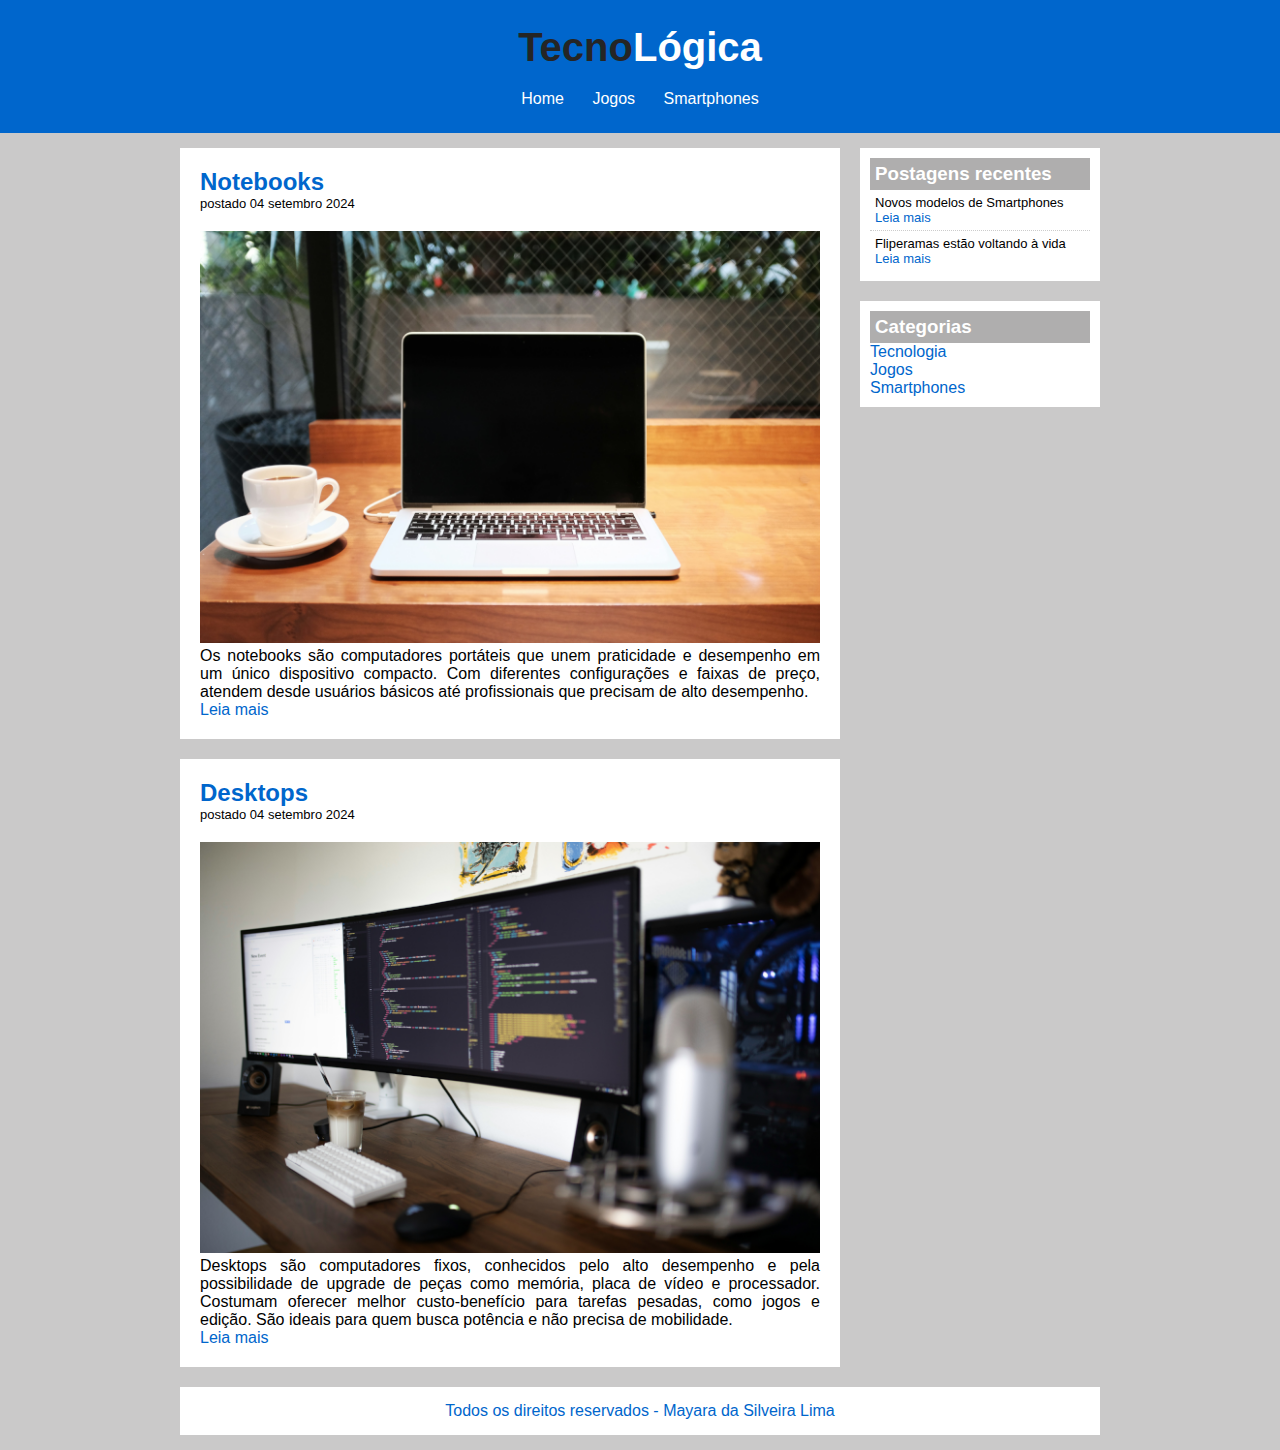
<file: index.html>
<!DOCTYPE html>
<html lang="pt-br">

<head>
    <meta charset="UTF-8">
    <meta name="viewport" content="width=device-width, initial-scale=1.0">
    <title>TecnoLógica - Tudo sobre tecnologia</title>

    <link rel="stylesheet" href="css/style.css">
</head>

<body>

    <div id="header">

        <div id="logo">
            <h1>Tecno<span class="white">Lógica</span></h1>
        </div>
    
        <div id="menu">
            <a href="index.html">Home</a>
            <a href="jogos.html" target="_blank">Jogos</a>
            <a href="smartphones.html" target="_blank">Smartphones</a>
        </div>

    </div>

    <div id="content">

        <div id="posts">

            <!-- abertura postagem -->
            <div class="post">
                <h2>Notebooks</h2>
                <span class="data-post">postado 04 setembro 2024</span>
                <img class="img-post" src="imagens/tecnologia01.png">
                <p>
                    Os notebooks são computadores portáteis que unem praticidade e desempenho em um único dispositivo compacto.
                    Com diferentes configurações e faixas de preço, atendem desde usuários básicos até profissionais que precisam de alto desempenho.
                </p>
                <a href="notebooks.html">Leia mais</a>
            </div>
            <!--fechamento postagem -->

             <!-- abertura postagem -->
            <div class="post">
                <h2>Desktops</h2>
                <span class="data-post">postado 04 setembro 2024</span>
                <img class="img-post" src="imagens/tecnologia02.png">
                <p>
                    Desktops são computadores fixos, conhecidos pelo alto desempenho e pela possibilidade de upgrade de peças como memória, placa de vídeo e processador. Costumam oferecer melhor custo-benefício para tarefas pesadas, como jogos e edição. São ideais para quem busca potência e não precisa de mobilidade.
                </p>
                <a href="">Leia mais</a>
            </div>
            <!--fechamento postagem -->

        </div>
    
        <div id="right-side">

            <div class="content-right">
                <h3>Postagens recentes</h3>

                <div class="post-right">
                    <p>Novos modelos de Smartphones</p>
                    <a href="smartphones.html">Leia mais</a>
                </div>

                <div class="post-right" style="border-bottom: none;">
                    <p>Fliperamas estão voltando à vida</p>
                    <a href="jogos.html">Leia mais</a>
                </div>

            </div>

            <div class="content-right">
                <h3>Categorias</h3>

                <a href="index.html">Tecnologia</a><br>
                <a href="jogos.html" target="_blank">Jogos</a><br>
                <a href="smartphones.html" target="_blank">Smartphones</a><br>
                
            </div>

        </div>

        <div id="footer">
            Todos os direitos reservados - Mayara da Silveira Lima
        </div>

    </div>
</body>

</html>
</file>
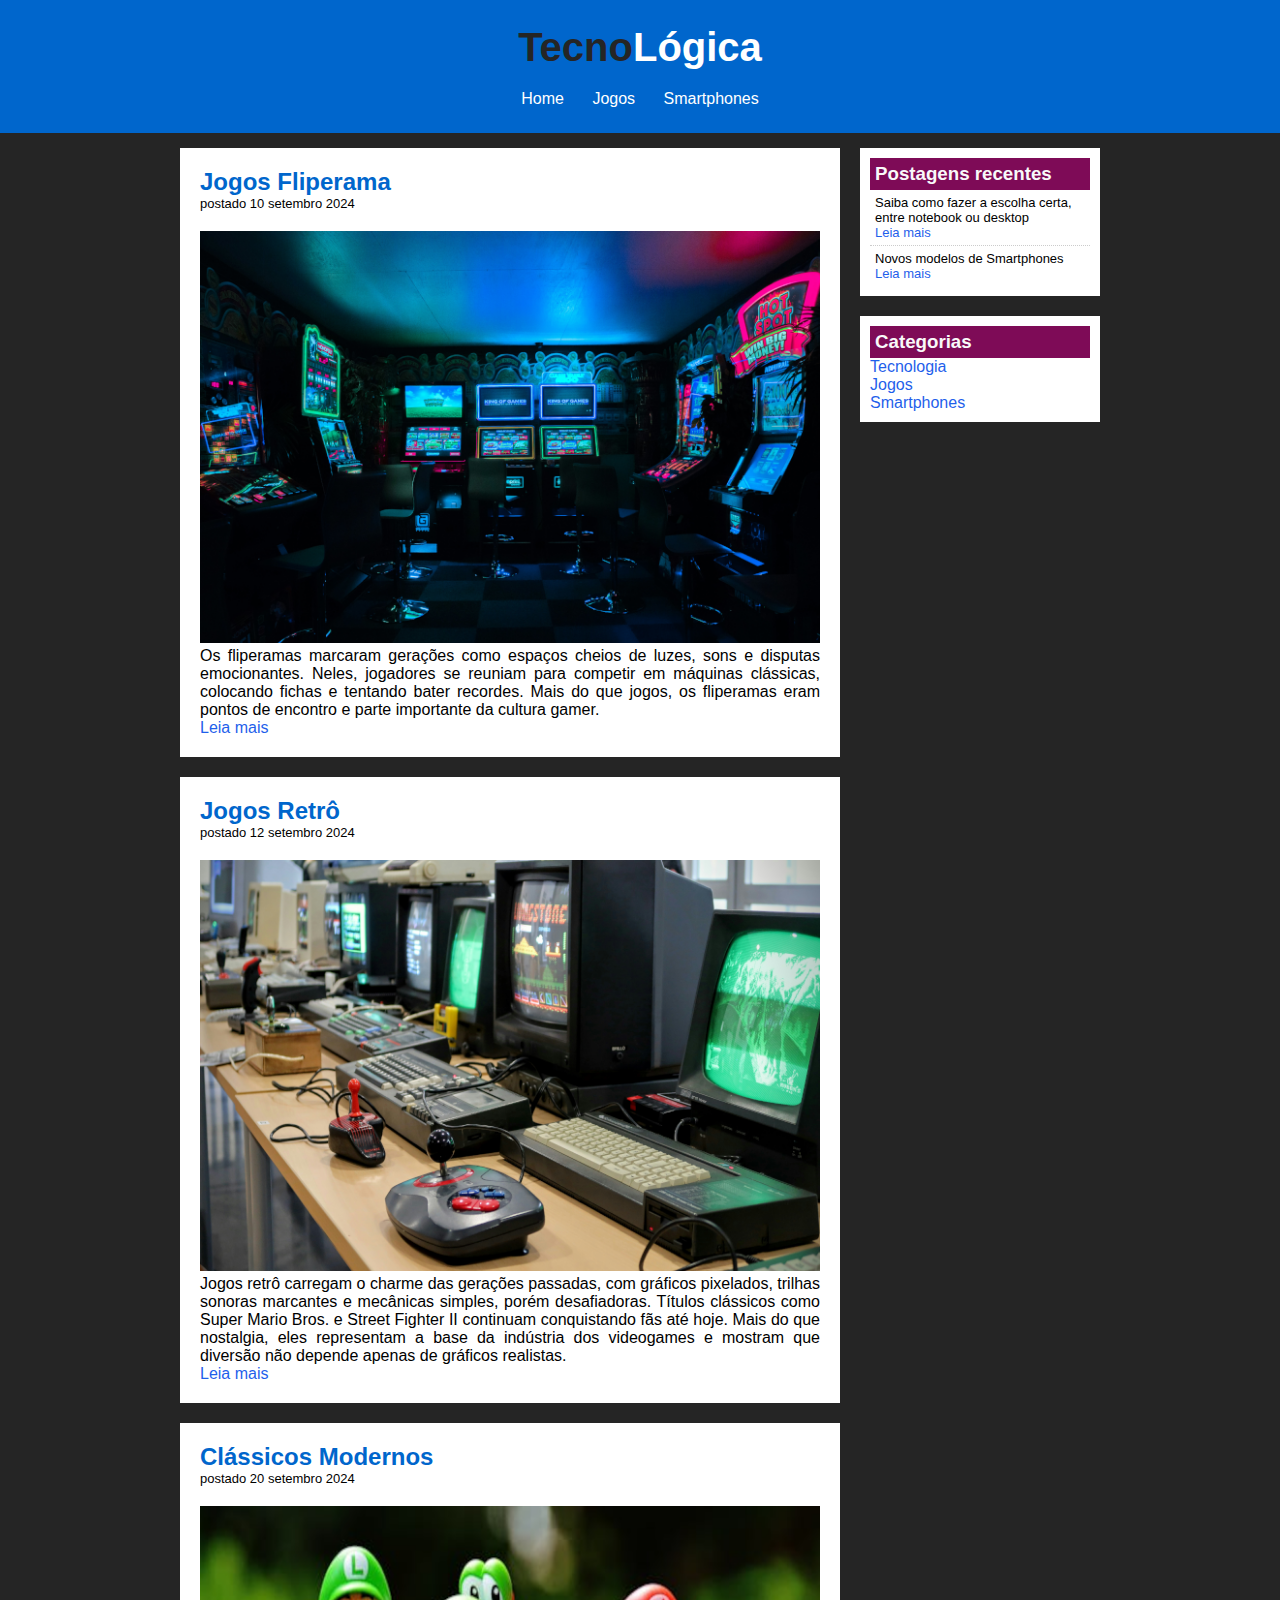
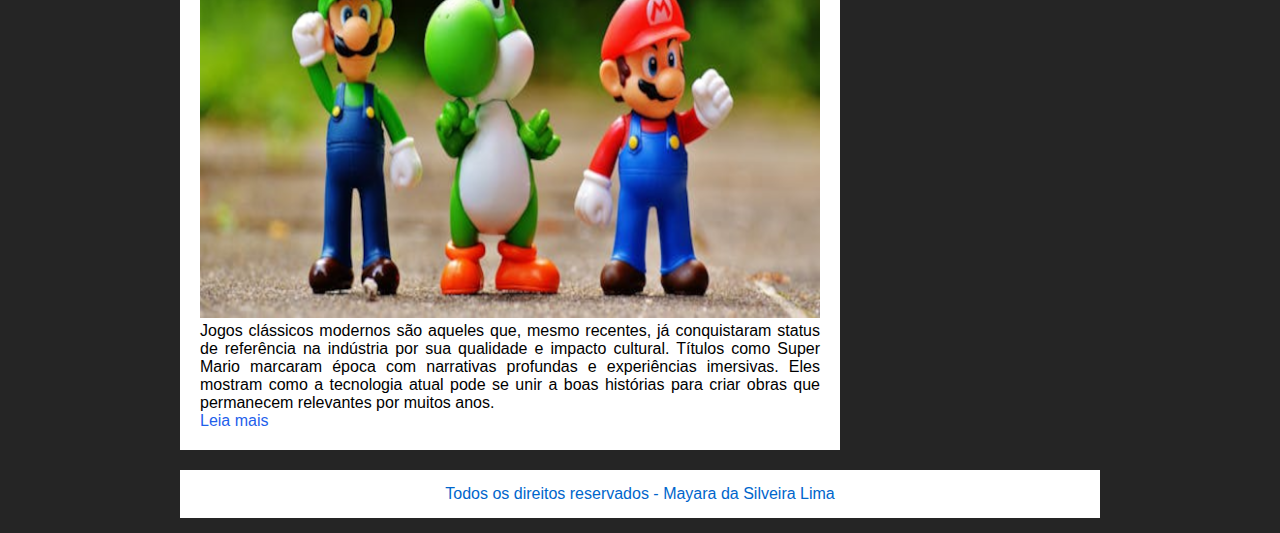
<file: jogos.html>
<!DOCTYPE html>
<html lang="pt-br">

<head>
    <meta charset="UTF-8">
    <meta name="viewport" content="width=device-width, initial-scale=1.0">
    <title>TecnoLógica - Jogos</title>

    <link rel="stylesheet" href="css/jogos.css">
</head>

<body>

    <div id="header">

        <div id="logo">
            <h1>Tecno<span class="white">Lógica</span></h1>
        </div>
    
        <div id="menu">
            <a href="index.html">Home</a>
            <a href="jogos.html" target="_blank">Jogos</a>
            <a href="smartphones.html" target="_blank">Smartphones</a>
        </div>

    </div>

    <div id="content">

        <div id="posts">

            <!-- abertura postagem -->
            <div class="post">
                <h2>Jogos Fliperama</h2>
                <span class="data-post">postado 10 setembro 2024</span>
                <img class="img-post" src="imagens/game01.png">
                <p>
                    Os fliperamas marcaram gerações como espaços cheios de luzes, sons e disputas emocionantes. Neles, jogadores se reuniam para competir em máquinas clássicas, colocando fichas e tentando bater recordes. Mais do que jogos, os fliperamas eram pontos de encontro e parte importante da cultura gamer.
                </p>
                <a href="">Leia mais</a>
            </div>
            <!--fechamento postagem -->

             <!-- abertura postagem -->
            <div class="post">
                <h2>Jogos Retrô</h2>
                <span class="data-post">postado 12 setembro 2024</span>
                <img class="img-post" src="imagens/game02.png">
                <p>
                    Jogos retrô carregam o charme das gerações passadas, com gráficos pixelados, trilhas sonoras marcantes e mecânicas simples, porém desafiadoras. Títulos clássicos como Super Mario Bros. e Street Fighter II continuam conquistando fãs até hoje. Mais do que nostalgia, eles representam a base da indústria dos videogames e mostram que diversão não depende apenas de gráficos realistas.
                </p>
                <a href="">Leia mais</a>
            </div>
            <!--fechamento postagem -->

            <!-- abertura postagem -->
            <div class="post">
                <h2>Clássicos Modernos</h2>
                <span class="data-post">postado 20 setembro 2024</span>
                <img class="img-post" src="imagens/game03.png">
                <p>
                    Jogos clássicos modernos são aqueles que, mesmo recentes, já conquistaram status de referência na indústria por sua qualidade e impacto cultural. Títulos como Super Mario marcaram época com narrativas profundas e experiências imersivas. Eles mostram como a tecnologia atual pode se unir a boas histórias para criar obras que permanecem relevantes por muitos anos.
                </p>
                <a href="">Leia mais</a>
            </div>
            <!--fechamento postagem -->

        </div>
    
        <div id="right-side">

            <div class="content-right">
                <h3>Postagens recentes</h3>

                <div class="post-right">
                    <p>Saiba como fazer a escolha certa, entre notebook ou desktop</p>
                    <a href="index.html">Leia mais</a>
                </div>

                <div class="post-right" style="border-bottom: none;">
                    <p>Novos modelos de Smartphones</p>
                    <a href="smartphones.html">Leia mais</a>
                </div>

            </div>

            <div class="content-right">
                <h3>Categorias</h3>

                <a href="index.html" target="_blank">Tecnologia</a><br>
                <a href="jogos.html" target="_blank">Jogos</a><br>
                <a href="smartphones.html" target="_blank">Smartphones</a><br>
                
            </div>

        </div>

        <div id="footer">
            Todos os direitos reservados - Mayara da Silveira Lima
        </div>

    </div>
</body>

</html>
</file>
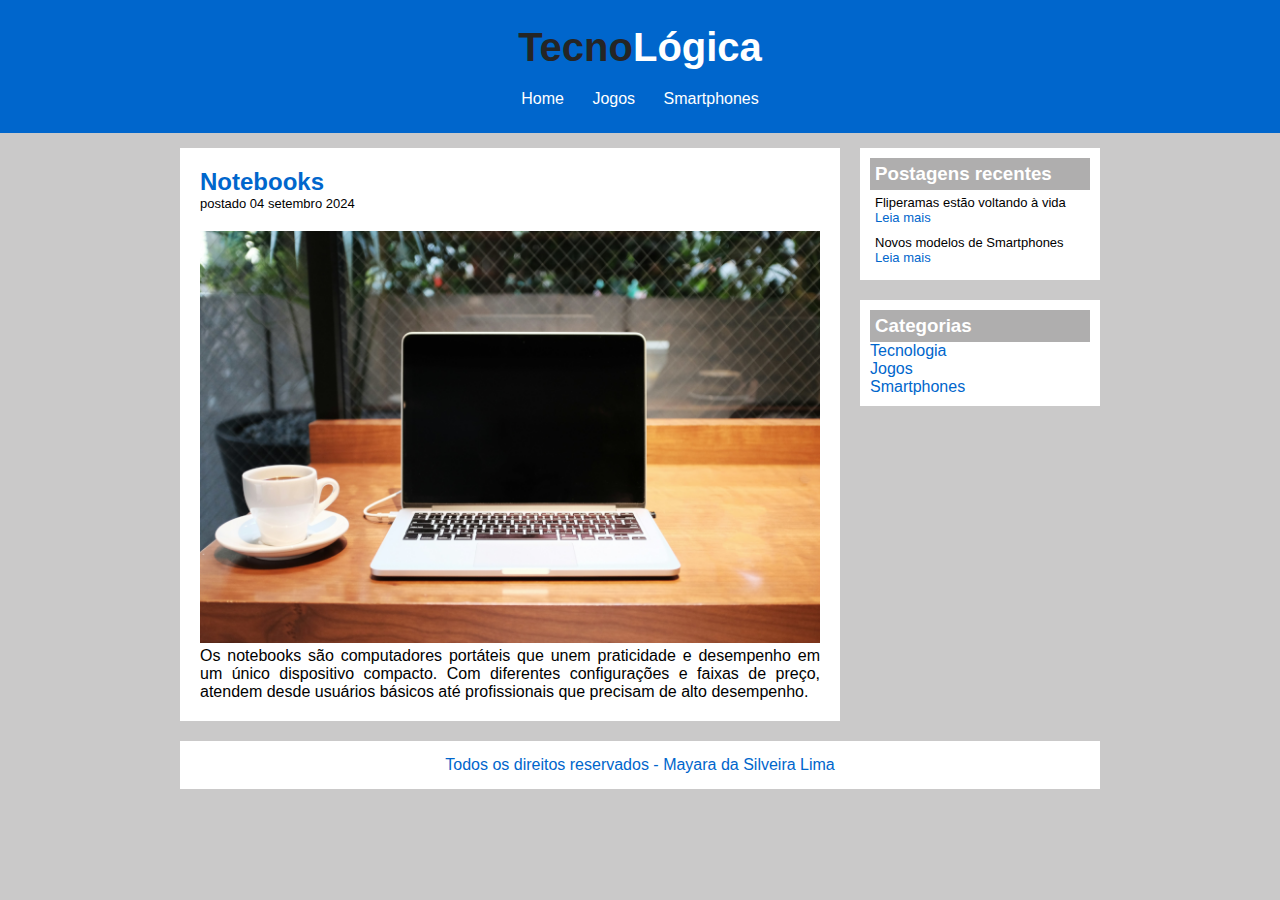
<file: notebooks.html>
<!DOCTYPE html>
<html lang="pt-br">

<head>
    <meta charset="UTF-8">
    <meta name="viewport" content="width=device-width, initial-scale=1.0">
    <title>TecnoLógica - Notebooks</title>

    <link rel="stylesheet" href="css/style.css">
</head>

<body>

    <div id="header">

        <div id="logo">
            <h1>Tecno<span class="white">Lógica</span></h1>
        </div>
    
        <div id="menu">
            <a href="index.html">Home</a>
            <a href="jogos.html" target="_blank">Jogos</a>
            <a href="smartphones.html" target="_blank">Smartphones</a>
        </div>

    </div>

    <div id="content">

        <div id="posts">

            <!-- abertura postagem -->
            <div class="post">
                <h2>Notebooks</h2>
                <span class="data-post">postado 04 setembro 2024</span>
                <img class="img-post" src="imagens/tecnologia01.png">
                <p>
                    Os notebooks são computadores portáteis que unem praticidade e desempenho em um único dispositivo compacto.
                    Com diferentes configurações e faixas de preço, atendem desde usuários básicos até profissionais que precisam de alto desempenho.
                </p>
            </div>
            <!--fechamento postagem -->
        </div>
    
        <div id="right-side">

            <div class="content-right">
                <h3>Postagens recentes</h3>

                <div class="post-right" style="border-bottom: none;">
                    <p>Fliperamas estão voltando à vida</p>
                    <a href="jogos.html">Leia mais</a>
                </div>

                <div class="post-right" style="border-bottom: none;">
                    <p>Novos modelos de Smartphones</p>
                    <a href="smartphones.html">Leia mais</a>
                </div>

            </div>

            <div class="content-right">
                <h3>Categorias</h3>

                <a href="index.html">Tecnologia</a><br>
                <a href="jogos.html" target="_blank">Jogos</a><br>
                <a href="smartphones.html" target="_blank">Smartphones</a><br>
                
            </div>

        </div>

        <div id="footer">
            Todos os direitos reservados - Mayara da Silveira Lima
        </div>

    </div>
</body>

</html>
</file>
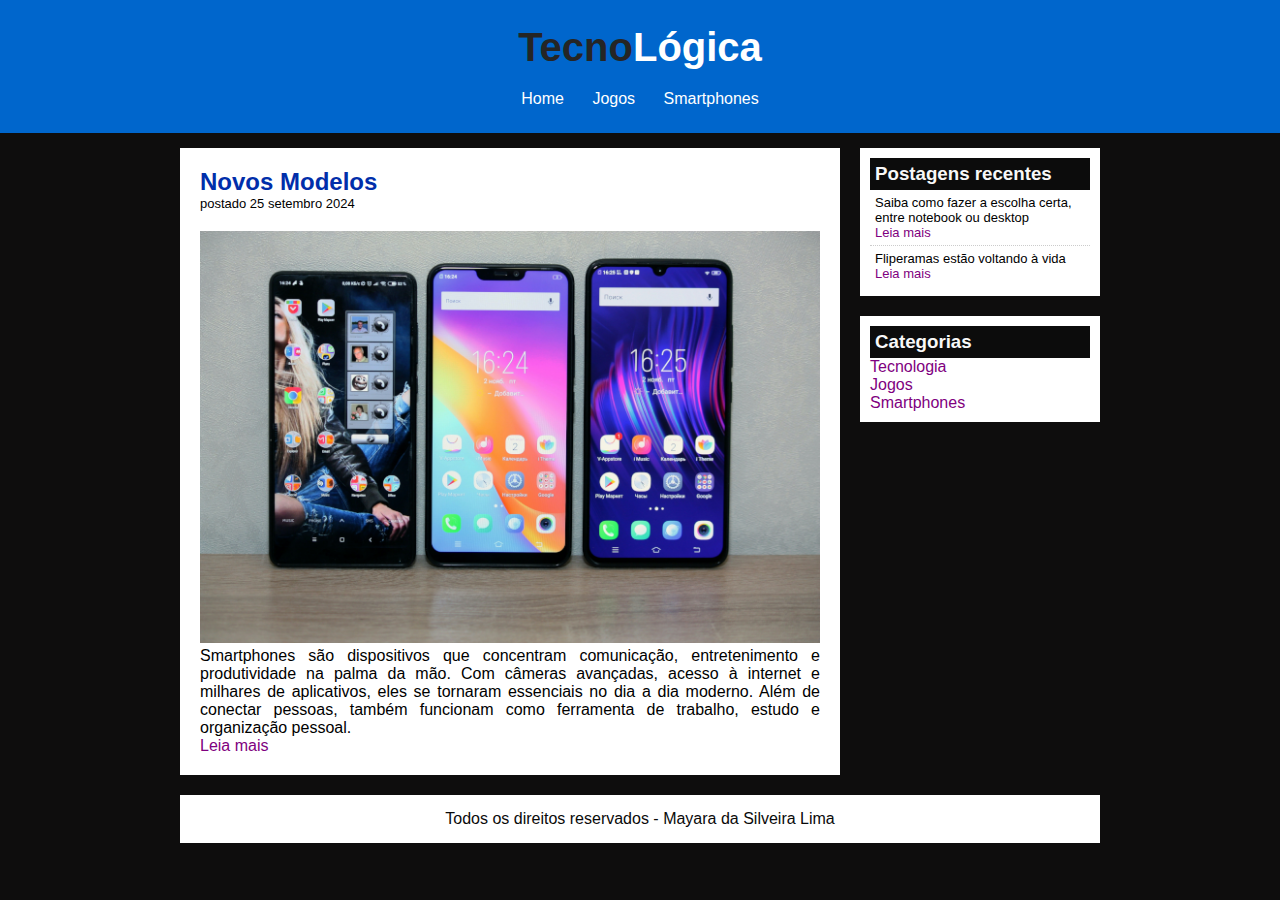
<file: smartphones.html>
<!DOCTYPE html>
<html lang="pt-br">

<head>
    <meta charset="UTF-8">
    <meta name="viewport" content="width=device-width, initial-scale=1.0">
    <title>TecnoLógica - Smartphones</title>

    <link rel="stylesheet" href="css/smartphones.css">
</head>

<body>

    <div id="header">

        <div id="logo">
            <h1>Tecno<span class="white">Lógica</span></h1>
        </div>
    
        <div id="menu">
            <a href="index.html">Home</a>
            <a href="jogos.html" target="_blank">Jogos</a>
            <a href="smartphones.html" target="_blank">Smartphones</a>
        </div>

    </div>

    <div id="content">

        <div id="posts">

            <!-- abertura postagem -->
            <div class="post">
                <h2>Novos Modelos</h2>
                <span class="data-post">postado 25 setembro 2024</span>
                <img class="img-post" src="imagens/smartphone01.png">
                <p>
                    Smartphones são dispositivos que concentram comunicação, entretenimento e produtividade na palma da mão. Com câmeras avançadas, acesso à internet e milhares de aplicativos, eles se tornaram essenciais no dia a dia moderno. Além de conectar pessoas, também funcionam como ferramenta de trabalho, estudo e organização pessoal.
                </p>
                <a href="">Leia mais</a>
            </div>
            <!--fechamento postagem -->
        </div>
    
        <div id="right-side">

            <div class="content-right">
                <h3>Postagens recentes</h3>

                <div class="post-right">
                    <p>Saiba como fazer a escolha certa, entre notebook ou desktop</p>
                    <a href="index.html">Leia mais</a>
                </div>

                <div class="post-right" style="border-bottom: none;">
                    <p>Fliperamas estão voltando à vida</p>
                    <a href="jogos.html">Leia mais</a>
                </div>

            </div>

            <div class="content-right">
                <h3>Categorias</h3>

                <a href="index.html">Tecnologia</a><br>
                <a href="jogos.html" target="_blank">Jogos</a><br>
                <a href="smartphones.html" target="_blank">Smartphones</a><br>
                
            </div>

        </div>

        <div id="footer">
            Todos os direitos reservados - Mayara da Silveira Lima
        </div>

    </div>
</body>
</html>
</file>
<file: css/style.css>
/*
****LIMPAR FORMATAÇÕES****
*/

*{
    margin: 0;
    padding: 0;
}
/*
****FORMATAÇÕES GENÉRICAS****
*/
body{
    font-size: 16px;
    font-family: 'Trebuchet MS', 'Lucida Sans Unicode', 'Lucida Grande', 'Lucida Sans', Arial, sans-serif;
    background-color: #cac9c9;
}

h1{
    color: #252525;
    font-size: 40px;
}

h2{
    color: #0066cc;
}

h3{
    color: #ffffff;
    background: #afaeae;
    padding: 5px;
}
/*
****HEADER****
*/
#header{
    background-color: #0066cc;
    padding: 15px;
    text-align: center;
}

#logo, #menu {
    padding: 10px;
}

#header a:link, #header a:visited{
    color: #FFFFFF;
    padding: 8px 12px;
}

#header a:hover{
    color: #0066cc;
    background: #FFFFFF;
    text-decoration: solid;
}

.white{
    color: #FFFFFF;
}
/*
****CONTEÚDO****
*/
#content{
    width: 920px;
    margin: 0 auto;
    padding: 15px;
}

#posts{
    width: 660px;
    float: left;
}

.post{
    padding: 20px;
    margin-bottom: 20px;
    background: #FFFFFF;
    text-align: justify;
}

.data-post{
    font-size: 13px;
    border-bottom: 10px  #0066cc;
    padding-bottom: 10px;
    margin-bottom: 10px;
    display: block;
}

.img-post{
    width: 620px;
}
/*
****RIGHT SIDE****
*/
#right-side{
    width: 240px;
    float: right;
}

.content-right{
    background-color: #FFFFFF;
    padding: 10px;
    margin-bottom: 20px;
}

.post-right{
    font-size: 13px;
    padding: 5px;
    border-bottom: 1px dotted #CCCCCC; 
}
/*
****FORMATAÇÃO LINKS****
*/
a{
    text-decoration: none;
}
a:link, a:visited{
    color: #0066cc;
}
a:hover{
    text-decoration: underline;
}
/*
****FOOTER****
*/
#footer{
    clear: both;
    text-align: center;
    padding: 15px;
    background: #FFFFFF;
    color: #0066cc;
}
</file>
<file: css/jogos.css>
/*
****LIMPAR FORMATAÇÕES****
*/

*{
    margin: 0;
    padding: 0;
}
/*
****FORMATAÇÕES GENÉRICAS****
*/
body{
    font-size: 16px;
    font-family: 'Trebuchet MS', 'Lucida Sans Unicode', 'Lucida Grande', 'Lucida Sans', Arial, sans-serif;
    background-color: #252525;
}

h1{
    color: #252525;
    font-size: 40px;
}

h2{
    color: #0066cc;
}

h3{
    color: #f9f9fa;
    background: #7e0b57;
    padding: 5px;
}
/*
****HEADER****
*/
#header{
    background-color: #0066cc;
    padding: 15px;
    text-align: center;
}

#logo, #menu {
    padding: 10px;
}

#header a:link, #header a:visited{
    color: #FFFFFF;
    padding: 8px 12px;
}

#header a:hover{
    color: #0066cc;
    background: #FFFFFF;
    text-decoration: solid;
}

.white{
    color: #FFFFFF;
}
/*
****CONTEÚDO****
*/
#content{
    width: 920px;
    margin: 0 auto;
    padding: 15px;
}

#posts{
    width: 660px;
    float: left;
}

.post{
    padding: 20px;
    margin-bottom: 20px;
    background: #FFFFFF;
    text-align: justify;
}

.data-post{
    font-size: 13px;
    border-bottom: 10px  #0066cc;
    padding-bottom: 10px;
    margin-bottom: 10px;
    display: block;
}

.img-post{
    width: 620px;
}
/*
****RIGHT SIDE****
*/
#right-side{
    width: 240px;
    float: right;
}

.content-right{
    background-color: #FFFFFF;
    padding: 10px;
    margin-bottom: 20px;
}

.post-right{
    font-size: 13px;
    padding: 5px;
    border-bottom: 1px dotted #CCCCCC; 
}
/*
****FORMATAÇÃO LINKS****
*/
a{
    text-decoration: none;
}
a:link, a:visited{
    color: rgb(31, 95, 235);
}
a:hover{
    text-decoration: underline;
}
/*
****FOOTER****
*/
#footer{
    clear: both;
    text-align: center;
    padding: 15px;
    background: #FFFFFF;
    color: #0066cc;
}
</file>
<file: css/smartphones.css>
/*
****LIMPAR FORMATAÇÕES****
*/

*{
    margin: 0;
    padding: 0;
}
/*
****FORMATAÇÕES GENÉRICAS****
*/
body{
    font-size: 16px;
    font-family: 'Trebuchet MS', 'Lucida Sans Unicode', 'Lucida Grande', 'Lucida Sans', Arial, sans-serif;
    background-color: #0e0d0d;
}

h1{
    color: #252525;
    font-size: 40px;
}

h2{
    color: #012eaa;
}

h3{
    color: #f8f8f8;
    background: #0c0c0c;
    padding: 5px;
}
/*
****HEADER****
*/
#header{
    background-color: #0066cc;
    padding: 15px;
    text-align: center;
}

#logo, #menu {
    padding: 10px;
}

#header a:link, #header a:visited{
    color: #FFFFFF;
    padding: 8px 12px;
}

#header a:hover{
    color: #0066cc;
    background: #FFFFFF;
    text-decoration: solid;
}

.white{
    color: #FFFFFF;
}
/*
****CONTEÚDO****
*/
#content{
    width: 920px;
    margin: 0 auto;
    padding: 15px;
}

#posts{
    width: 660px;
    float: left;
}

.post{
    padding: 20px;
    margin-bottom: 20px;
    background: #FFFFFF;
    text-align: justify;
}

.data-post{
    font-size: 13px;
    border-bottom: 10px  #0066cc;
    padding-bottom: 10px;
    margin-bottom: 10px;
    display: block;
}

.img-post{
    width: 620px;
}
/*
****RIGHT SIDE****
*/
#right-side{
    width: 240px;
    float: right;
}

.content-right{
    background-color: #FFFFFF;
    padding: 10px;
    margin-bottom: 20px;
}

.post-right{
    font-size: 13px;
    padding: 5px;
    border-bottom: 1px dotted #CCCCCC; 
}
/*
****FORMATAÇÃO LINKS****
*/
a{
    text-decoration: none;
}
a:link, a:visited{
    color: purple;
}
a:hover{
    text-decoration: underline;
}
/*
****FOOTER****
*/
#footer{
    clear: both;
    text-align: center;
    padding: 15px;
    background: #FFFFFF;
    color: #0a0a0a;
}
</file>
